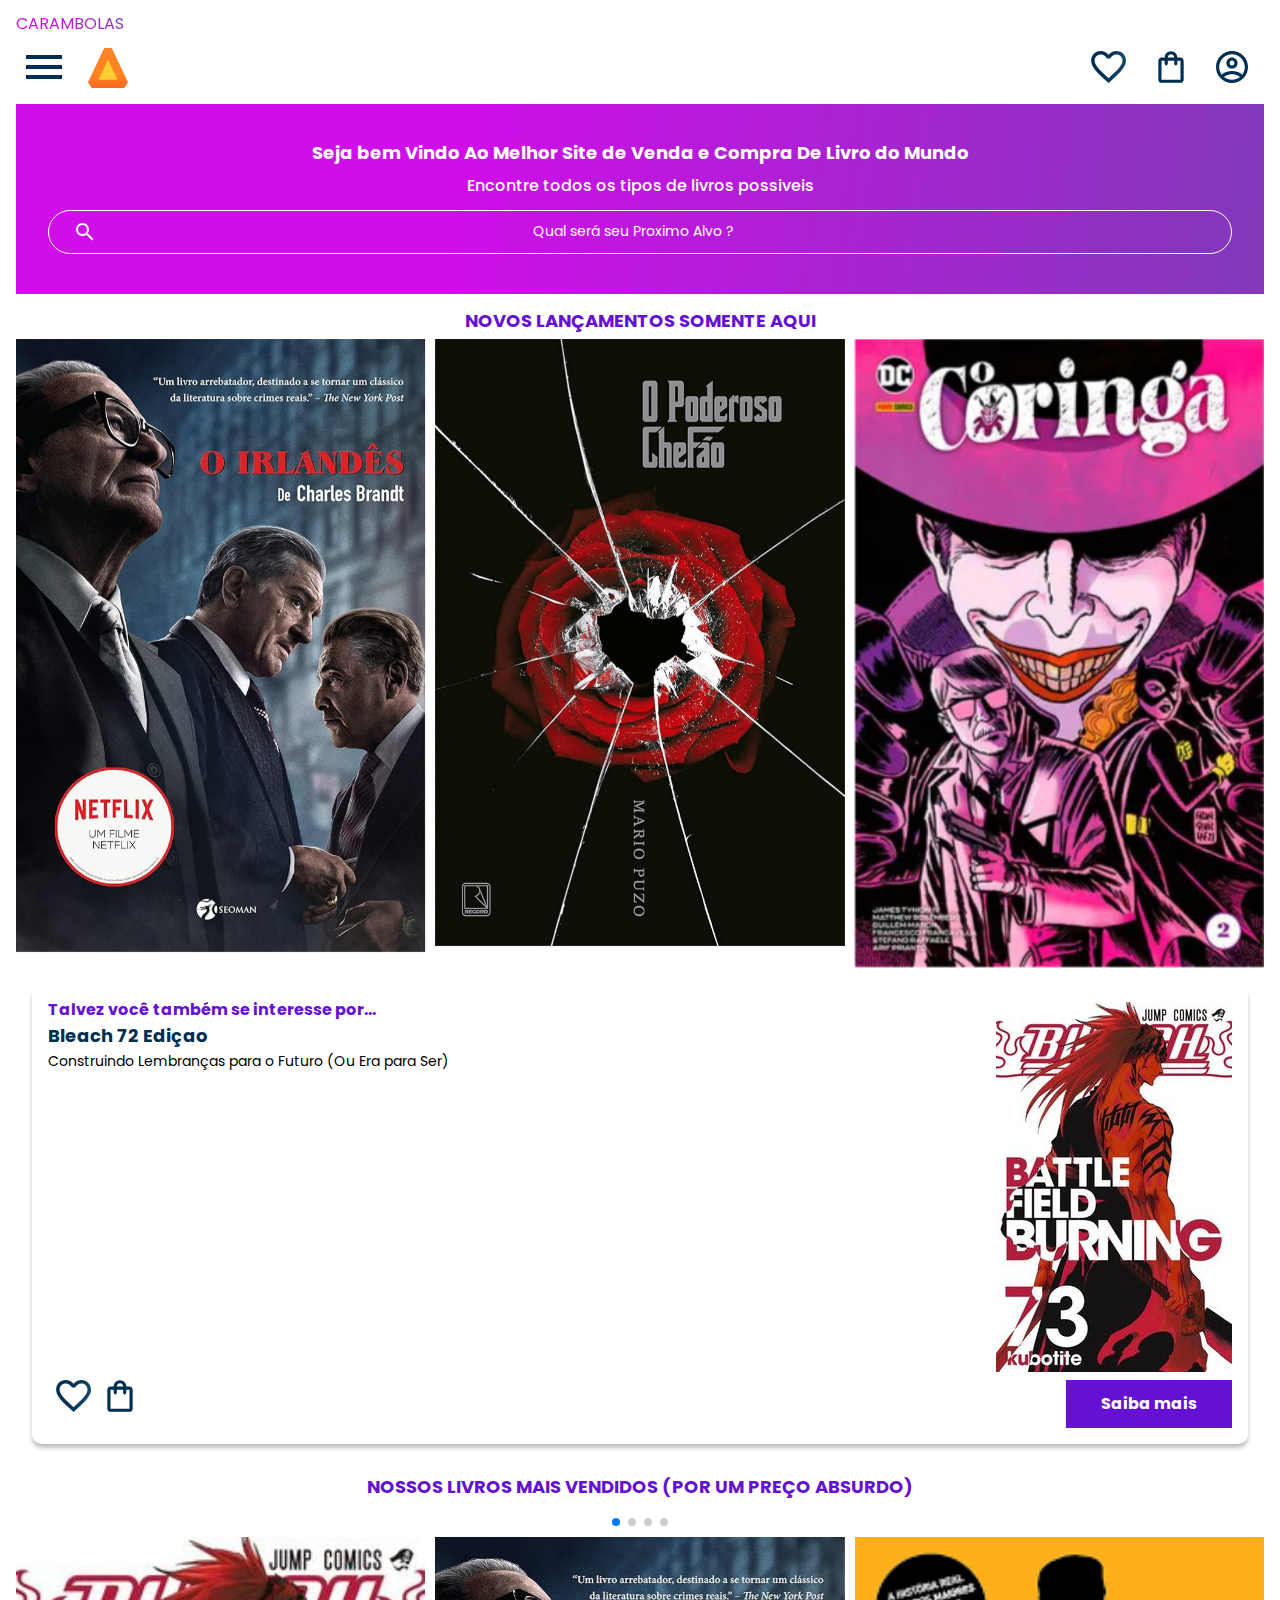
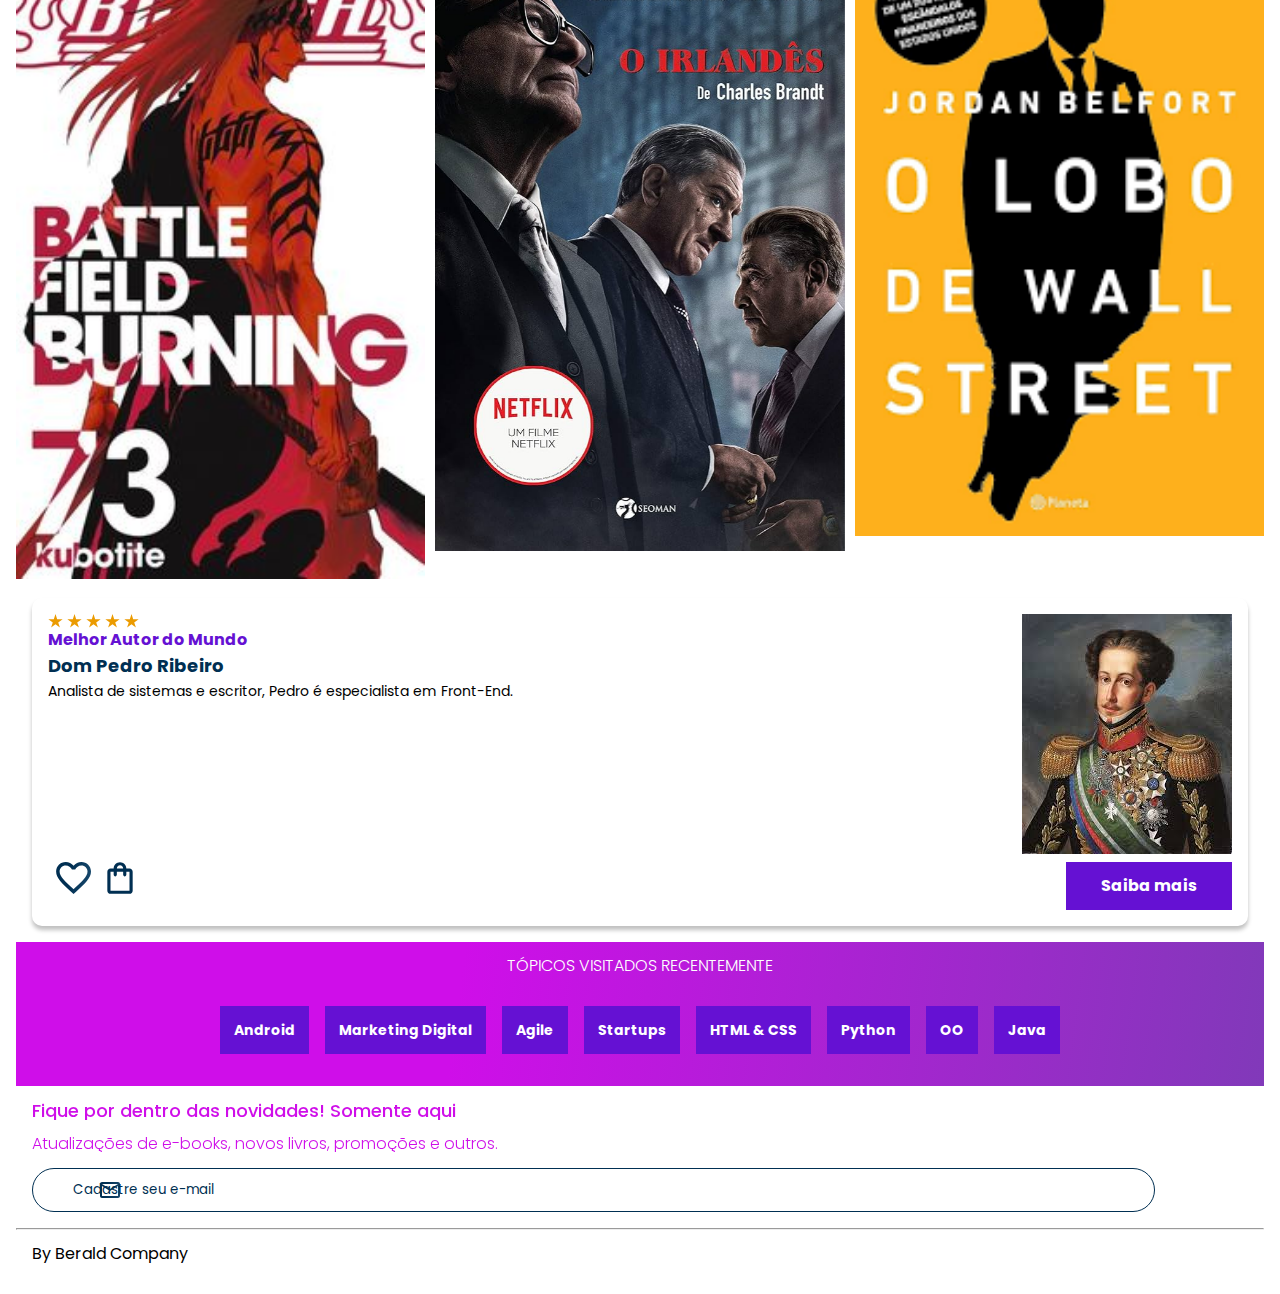
<file: AluraBook-main/Pedrin/index.html>
<!DOCTYPE html>
<html>

<head>
  <meta charset="UTF-8">
  <meta name="viewport" content="width=device-width, initial-scale=1.0">
  <title>AluraBooks</title>
  <link rel="stylesheet" href="reset.css">
  <link rel="preconnect" href="https://fonts.googleapis.com">
  <link rel="preconnect" href="https://fonts.gstatic.com" crossorigin>
  <link href="https://fonts.googleapis.com/css2?family=Poppins:wght@300;400;500;700&display=swap" rel="stylesheet">
  <link rel="stylesheet" href="https://cdn.jsdelivr.net/npm/swiper@11/swiper-bundle.min.css" />
  <link rel="stylesheet" href="styles.css">
</head>

<body>
        </li>
        <li class="lista-menu__item">
          <a href="#" class="lista-menu__link">Carambolas</a>
  <header class="cabeçalho">
    <div class="container">
      <input type="checkbox" id="menu" class="container__botao">
      <label for="menu">
        <span class="cabeçalho__menu-hamburguer container__imagem"></span>
      </label>
      <ul class="lista-menu">
        <li class="lista-menu__titulo">Categorias</li>
        <li class="lista-menu__item">
          <a href="#" class="lista-menu__link">Programação</a>
        </li>
        <li class="lista-menu__item">
          <a href="#" class="lista-menu__link">Front-end</a>
        </li>
        <li class="lista-menu__item">
          <a href="#" class="lista-menu__link">Infraestrutura</a>
        </li>
        <li class="lista-menu__item">
          <a href="#" class="lista-menu__link">Business</a>
        </li>
        <li class="lista-menu__item">
          <a href="#" class="lista-menu__link">Design & UX</a>
        </li>
      </ul>
      <img src="img/Logo.svg" alt="Logo da Alurabooks" class="container__imagem">
    </div>
    <div class="container">
      <a href="#"><img src="img/Favoritos.svg" alt="Meus favoritos" class="container__imagem"></a>
      <a href="#"><img src="img/Compras.svg" alt="Carrinhos de compras" class="container__imagem"></a>
      <a href="#"><img src="img/Usuario.svg" alt="Meu perfil" class="container__imagem"></a>
    </div>
  </header>

  <section class="banner">
    <h2 class="banner__titulo">Seja bem Vindo Ao Melhor Site de Venda e Compra De Livro do Mundo</h2>
    <p class="banner__texto">Encontre todos os tipos de livros possiveis</p>
    <input type="search" class="banner__pesquisa" placeholder="Qual será seu Proximo Alvo ?">
  </section>

  <section class="carrossel">
    <h2 class="carrossel__titulo">Novos lançamentos Somente aqui</h2>
    <!-- Slider main container -->
    <div class="swiper">
      <!-- Additional required wrapper -->
      <div class="swiper-wrapper">
        <!-- Slides -->
        <div class="swiper-slide"><img src="img/Irlandes.jpeg"
            alt="Livro sobre apache kafka e spring boot da alura books"></div>
        <div class="swiper-slide"><img src="img/Poderoso Chefao.jpeg"
            alt="Livro sobre liderança em design design da alura books"></div>
        <div class="swiper-slide"><img src="img/Coringa.jpg" alt="Livro sobre Um Palhaço Maluquinho">
        </div>
        <div class="swiper-slide">
          <img src="img/Wall.png" alt="Livro Guia front end" />
        </div>
        <div class="swiper-slide">
          <img src="img/Scar Face.jpeg" alt="Livro sobre portugol" />
        </div>
        <div class="swiper-slide">
          <img src="img/percy.jpg" alt="Livro sobre acessibilidade" />
        </div>
      </div>

      <!-- If we need navigation buttons -->
      <div class="swiper-button-prev"></div>
      <div class="swiper-button-next"></div>

    </div>

    <div class="card">
      <div class="card__descrição">
        <div class="descrição">
          <h3 class="descrição__titulo">Talvez você também se interesse por...</h3>
          <h2 class="descrição__titulo-livro">Bleach 72 Ediçao</h2>
          <p class="descrição__texto">
            Construindo Lembranças para o Futuro (Ou Era para Ser)
          </p>
        </div>
        <img src="img/Bleach.jpg" class="descrição__imagem" />
      </div>
      <div class="card__botões">
        <ul class="botões">
          <li class="botões__item">
            <img src="img/Favoritos.svg" alt="Favoritar livro" />
          </li>
          <li class="botões__item">
            <img src="img/Compras.svg" alt="Adicionar no carrinho de compras" />
          </li>
        </ul>
        <a href="#" class="botões__ancora">Saiba mais</a>
      </div>
    </div>

  </section>

  <section class=”carrossel”>
    <h2 class="carrossel__titulo">Nossos livros Mais vendidos (Por um Preço Absurdo)</h2>
    <div class="swiper">
      <!-- Additional required wrapper -->
      <!-- If we need pagination -->
      <div class="swiper-pagination"></div>

      <div class="swiper-wrapper">
        <!-- Slides -->
        <div class="swiper-slide"><img src="img/Bleach.jpg"
            alt="Livro sobre um mundo apos a morte"></div>
        <div class="swiper-slide"><img src="img/Irlandes.jpeg" alt="Livro sobre liderança e via Gangstar">
        </div>
        <div class="swiper-slide"><img src="img/Wall.png" alt="Livro sobre Lupan um Ladrao de Casaca">
        </div>
        <div class="swiper-slide"><img src="img/Poderoso Chefao.jpeg" alt="Livro Guia front end"></div>
        <div class="swiper-slide"><img src="img/Scar Face.jpeg" alt="Livro sobre portugol"></div>
        <div class="swiper-slide"><img src="img/Lupan2.webp" alt="livro sobre acessibilidade"></div>
      </div>

      <!-- If we need navigation buttons -->
      <div class="swiper-button-prev"></div>
      <div class="swiper-button-next"></div>
    </div>

    <div class="card">
      <!-- 1º linha -->
      <div class="card__descrição">
        <!-- 1º coluna -->
        <div class="descrição">
          <img src="img/Estrelinhas.svg" alt="Avaliação 5 estrelas">
          <h3 class="descrição__titulo">Melhor Autor do Mundo</h3>
          <h2 class="descrição__titulo-livro">Dom Pedro Ribeiro</h2>
          <p class="descrição__texto">Analista de sistemas e escritor, Pedro é especialista em Front-End.
          </p>
        </div>
        <!-- 2º coluna -->
        <img src="img/Pero.jpeg" class="descrição__imagem">
      </div>

      <!-- 2º linha -->
      <div class="card__botões">
        <!-- 1º coluna -->
        <ul class="botões">
          <li class="botões__item"><img src="img/Favoritos.svg" alt="Favoritar livro"></li>
          <li class="botões__item"><img src="img/Compras.svg" alt="Adicionar no carrinho de compras"></li>
        </ul>
        <!-- 2º coluna -->
        <a href="#" class="botões__ancora">Saiba mais</a>
      </div>
    </div>



  </section>

  <section class="tópicos">
    <h2 class="tópicos__titulo">TÓPICOS VISITADOS RECENTEMENTE</h2>
    <ul class="tópicos__lista">
      <li class="tópicos__item"><a href="#" class="tópicos__link">Android</a></li>
      <li class="tópicos__item">
        <a href="#" class="tópicos__link">Marketing Digital</a>
      </li>
      <li class="tópicos__item">
        <a href="#" class="tópicos__link">Agile</a>
      </li>
      <li class="tópicos__item">
        <a href="#" class="tópicos__link">Startups</a>
      </li>
      <li class="tópicos__item">
        <a href="#" class="tópicos__link">HTML & CSS</a>
      </li>
      <li class="tópicos__item">
        <a href="#" class="tópicos__link">Python</a>
      </li>
      <li class="tópicos__item">
        <a href="#" class="tópicos__link">OO</a>
      </li>
      <li class="tópicos__item">
        <a href="#" class="tópicos__link">Java</a>
      </li>
    </ul>
  </section>

  <section class="contato">
    <h2 class="contato__titulo">Fique por dentro das novidades! Somente aqui</h2>
    <p class="contato__texto">
      Atualizações de e-books, novos livros, promoções e outros.
    </p>
    <input type="email" placeholder="Cadastre seu e-mail" class="contato__email" />
  </section>

  <hr />

  <footer class="rodapé">
    <h2 class="rodapé__titulo">By Berald Company</h2>
  </footer>

  <script src="https://cdn.jsdelivr.net/npm/swiper@11/swiper-bundle.min.js"></script>
  <script>
    const swiper = new Swiper(".swiper", {
      spaceBetween: 10,
      slidesPerView: 3,
      pagination: {
        el: ".swiper-pagination",
        type: "bullets",
      },
    });
  </script>
</body>

</html>
</file>
<file: AluraBook-main/Pedrin/styles.css>
@import url("styles/header.css");
@import url("styles/banner.css");
@import url("styles/carrossel.css");
@import url("styles/topicos.css");
@import url("styles/contato.css");
@import url("styles/rodapé.css");

:root {
    --cor-de-fundo: #EBECEE;
    --branco: #FFFFFF;
    --laranja: #6511d3;
    --azul-degrade: linear-gradient(97.54deg, #cf0ee9 35.49%, #326589 165.37%);
    --fonte-principal: "Poppins";
    --azul: #002F52;
}

body {
    background-color: var(--cor-de-fundo);
    font-family: var(--fonte-principal);
    font-size: 16px;
    font-weight: 400;
}
</file>
